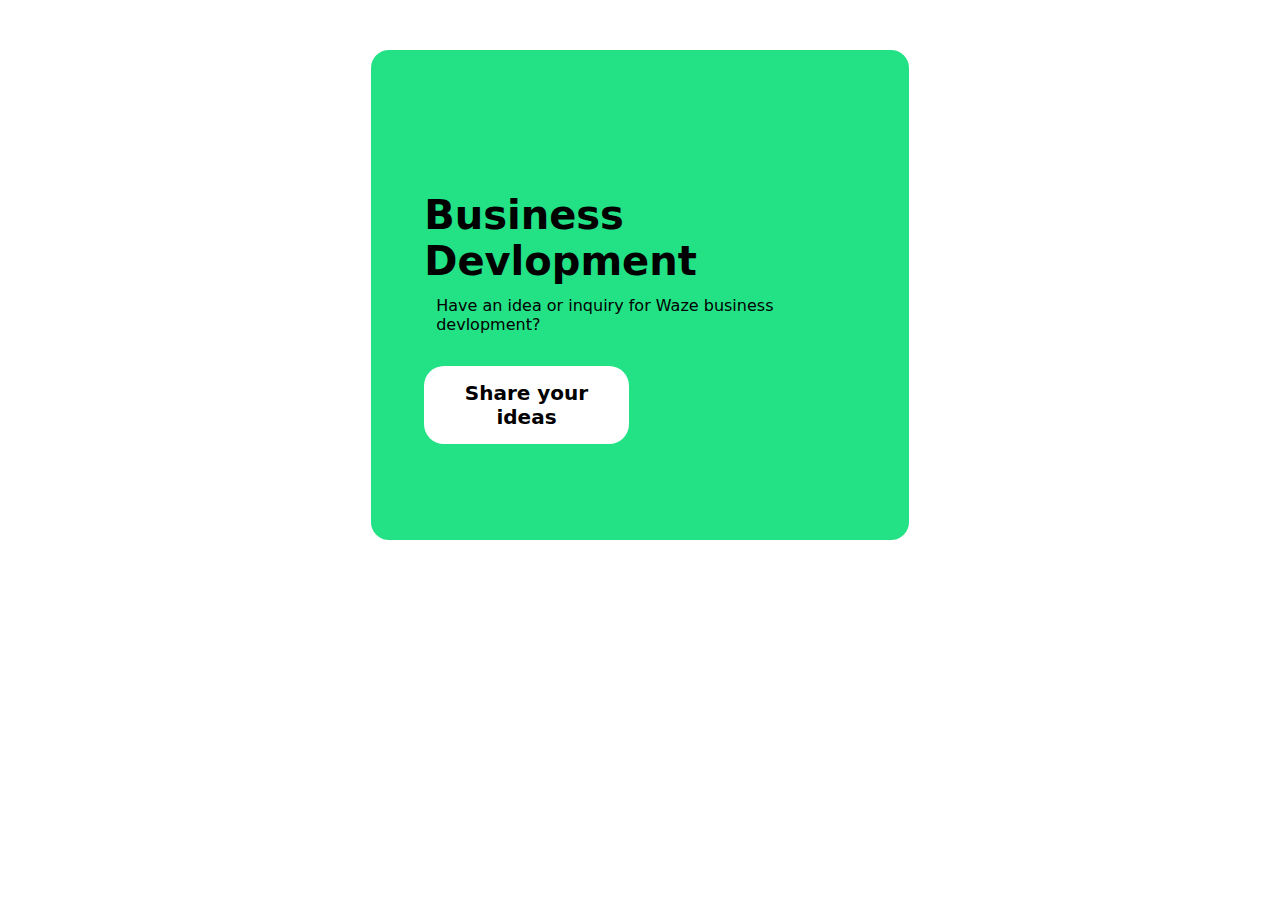
<file: CSS 1 assignment/index.html>
<!DOCTYPE html>
<html lang="en">
<head>
    <meta charset="UTF-8">
    <meta name="viewport" content="width=device-width, initial-scale=1.0">
    <title>Css css Assignment</title>
    <link rel="stylesheet" href="style.css">
</head>
<body>
    <div class="container">
        <div class="idea-div">
            <div class="text">
            <h1>Business </h1>
            <h1>Devlopment</h1>
            <p>Have an idea or inquiry  for Waze business devlopment?</p>
            <button class="btn">Share your ideas</button>
        </div>
        </div>

    </div>
</body>
</html>
</file>
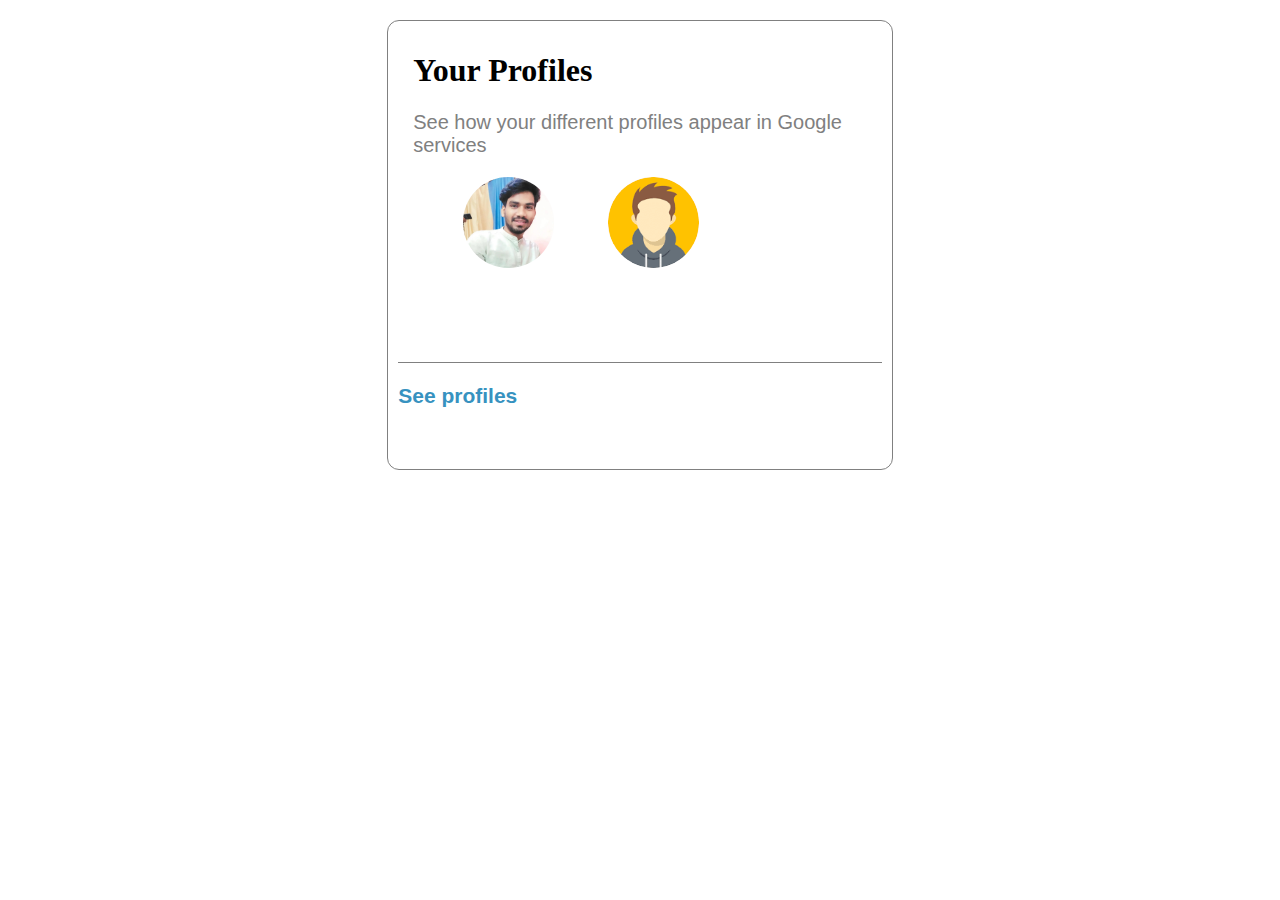
<file: CSS 2 aasignment/index.html>
<!DOCTYPE html>
<html lang="en">
<head>
    <meta charset="UTF-8">
    <meta name="viewport" content="width=device-width, initial-scale=1.0">
    <title>Your profile</title>
    <link rel="stylesheet" href="style.css">
</head>
<body>
    <div class="profile">
        <div class="text-img">
            <h1>Your Profiles</h1>
        <p>See how your different profiles appear in Google services</p>
        
            <img src="my-profile-photo.jpg" alt="">
            <img src="[data-uri]" alt="">
            
        
        </div>
    <div class="btn">
        <p >See profiles</p>

    </div>

        
       

    </div>
</body>
</html>
</file>
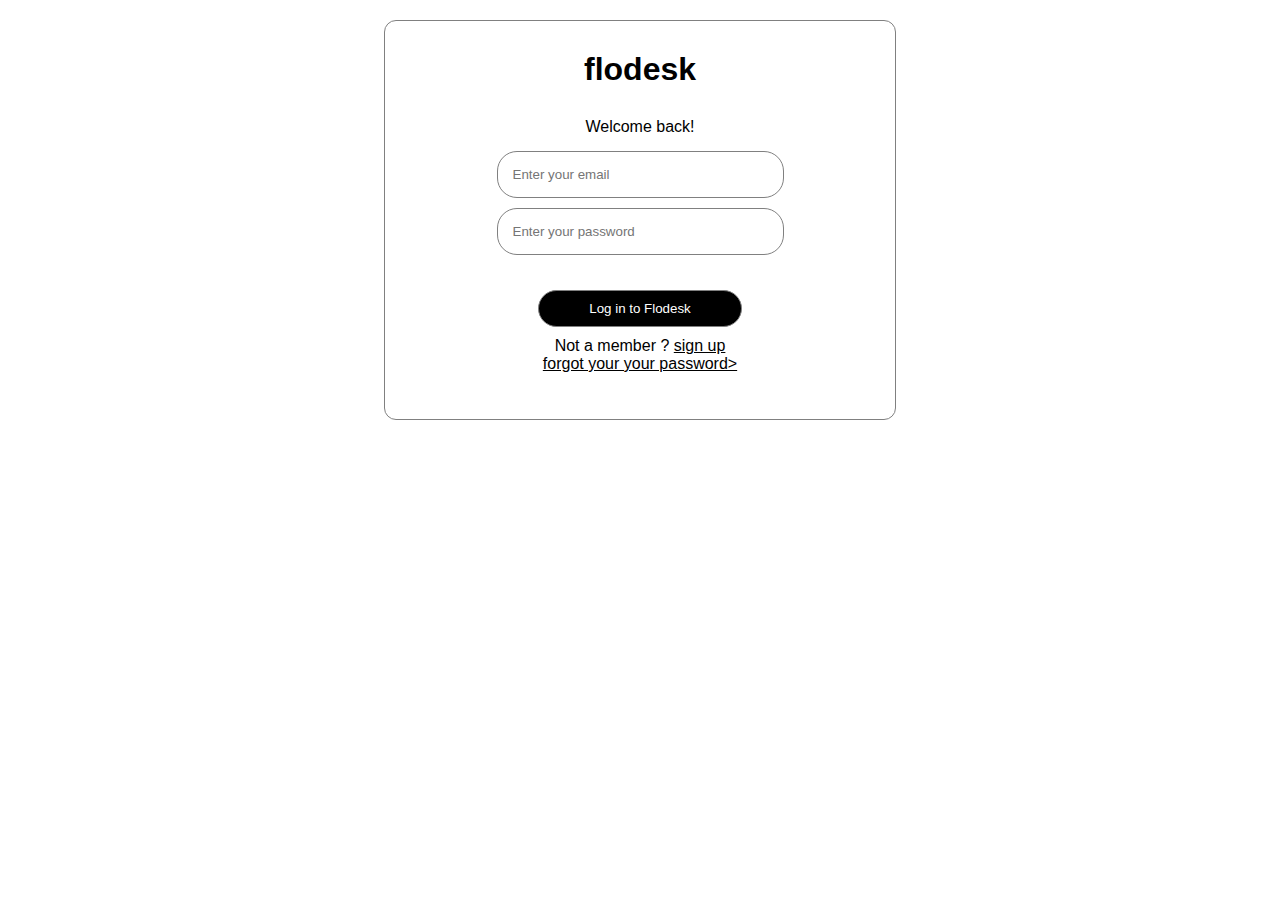
<file: CSS4 assignment/index.html>
<!DOCTYPE html>
<html lang="en">
<head>
    <meta charset="UTF-8">
    <meta name="viewport" content="width=device-width, initial-scale=1.0">
    <title>log in </title>
    <link rel="stylesheet" href="style.css">
</head>
<body>
    <div class="container">

        <h1>flodesk</h1>
        <p>Welcome back!</p>
        <div class="text">
            <input type="text" name="" id="" placeholder="Enter your email">
            <br>
                          <input type="text" name="" id="" placeholder="Enter your password">
                    <br>
                    <button class="btn"> <p>Log in to Flodesk</p></button>

        </div>
        <p>Not a member ? <u>sign up <br>forgot your your password></u></p>
           
    </div>
</body>
</html>
</file>
<file: CSS 1 assignment/style.css>
*{
    margin: 0;
    padding: 0;
    font-family: system-ui, -apple-system, BlinkMacSystemFont, 'Segoe UI', Roboto, Oxygen, Ubuntu, Cantarell, 'Open Sans', 'Helvetica Neue', sans-serif;
}
.container{
    width: 60%;
    height: 100%;
    border: 1px soild red;
    margin: 50px auto;
    box-sizing: border-box;

}
.idea-div{
    margin:20px  auto;
    height: 490px;
    width: 70%;
    border: none;
    padding: 12px 30px;
    box-sizing: border-box;
    border-radius: 18px;
    background: rgb(35, 225, 133);
}
.text{
    margin-top: 90px;
    font-size: 20px;
    padding-left: 23px;
    padding-top: 40px;
}
.btn{
    background: white;
    margin-top: 20px;
    padding: 15px;
    width: 45%;
    border-radius: 20px;
    font-weight: bold;
    font-size: 20px;
    border: none;
    

}
.idea-div p{
    font-size: 16px;
    margin:12px;

}
/* .profile-div{
    margin:100px  auto;
    height: 400px;
    width: 70%;
    border: 1px solid black;
    padding: 12px 30px;
    box-sizing: border-box;
    border-radius: 18px;
    background:#fff;
} */
/* .profile-div h1{
    font-family: sans-serif;
    margin: 15px;
}
.profile-div h1 p{
    font-size: 80px;
} */
</file>
<file: CSS 2 aasignment/style.css>
.profile{
    height: 450px;
    width: 40%;
    border: 1px solid gray;
    margin: 20px auto;
    box-sizing: border-box;
    font-family: sans-serif;
    border-radius: 12px;
    padding: 10px;
}
.text-img{
    margin: 10px 15px;
}
h1{
    font-family: san;
}

.text-img p{
    font-size: 20px;
    color: gray;
}
.text-img img{
    height: 10%;
    width: 20%;
    border-radius: 50%;
    margin-left: 50px;
}
.btn{
    height: 40px;
    border-top: 1px solid gray;
    color: rgb(55, 146, 192);
    margin-top: 90px;
    font-weight: bold;
    font-size: 21px;
}
</file>
<file: CSS4 assignment/style.css>
*{
    margin: 0;
    padding: 0;
}
.container{

height: 400px;
width: 40%;
border: 1px solid gray;
margin: 20px auto;
box-sizing: border-box;
font-family: sans-serif;
border-radius: 12px;
padding: 10px 3;
text-align: center;

}
h1{
    text-align: center;
    margin: 30px;
}


input{
    width: 50%;
    height: 5%;
    padding: 15px;
    margin: 5px;
    border-radius: 20px;
    border: 1px solid gray;
}
.btn{
    height: 60%;
    width: 40%;
    margin-top: 30px;
    border-radius: 30px;
    border: 1px solid gray;
    background-color: black;
    

}
.btn p{
    color: #fff;
}
.container p{
    margin: 10px;
}
</file>
